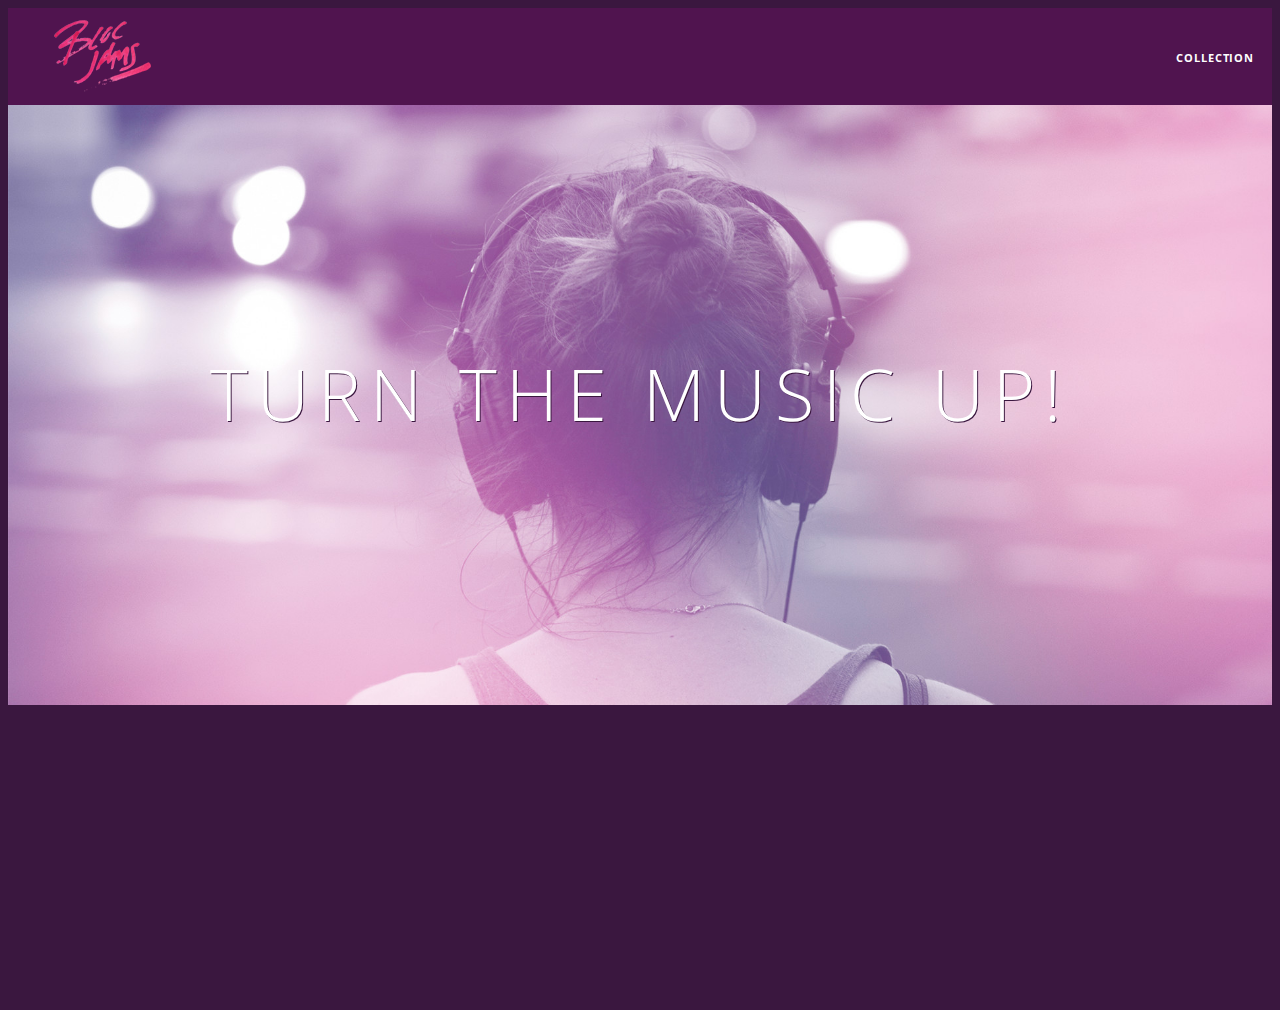
<file: index.html>
<!DOCTYPE html>
<html>
    <head>
        <title>
            Bloc Jams
        </title>
        <meta name="viewport" content="width=device-width, initial-scale=1">
        <link rel="stylesheet" type="text/css" href="http://fonts.googleapis.com/css?family=Open+Sans:400,800,600,700,300">
        <link rel="stylesheet" type="text/css" href="http://code.ionicframework.com/ionicons/2.0.1/css/ionicons.min.css">
        <link rel="stylesheet" type="text/css" href="styles/normalize.css">
        <link rel="stylesheet" type="text/css" href="styles/main.css">
        <link rel="stylesheet" type="text/css" href="styles/landing.css">
    </head>
        <body class="landing">
            <nav class="navbar">
                <a href="index.html" class="logo">
                    <img src="assets/images/bloc_jams_logo.png" alt="bloc jams logo">
                </a>
                <div class="links-container">
                    <a href="collection.html" class="navbar-link">collection</a>
                </div>
            </nav>
            <div class="hero-content"> <!-- hero content -->
                <h1 class="hero-title">Turn the music up!</h1>
            </div>
            <div class="selling-points container clearfix"><!-- selling points -->
                <div class="point column third">
                    <span class="ion-music-note"></span>
                    <h5 class="point-title">Choose your music</h5>
                    <p class="point-description">The world is full of music; why should you have to listen to music that someone else chose?</p>
                </div>
                <div class="point column third">
                    <span class="ion-radio-waves"></span>
                    <h5 class="point-title">Unlimited, streaming, ad-free</h5>
                    <p class="point-description">No arbitrary limits. No distractions.</p>
                </div>
                <div class="point column third">
                    <span class="ion-iphone"></span>
                    <h5 class="point-title">Mobile enabled</h5>
                    <p class="point-description">Listen to your music on the go. This streaming service is available on all mobile platforms.</p>
                </div>
            </div>
            <script src="https://code.jquery.com/jquery-2.1.3.min.js"></script>
           <script src="scripts/landing.js"></script>
        </body>
</html>
</file>
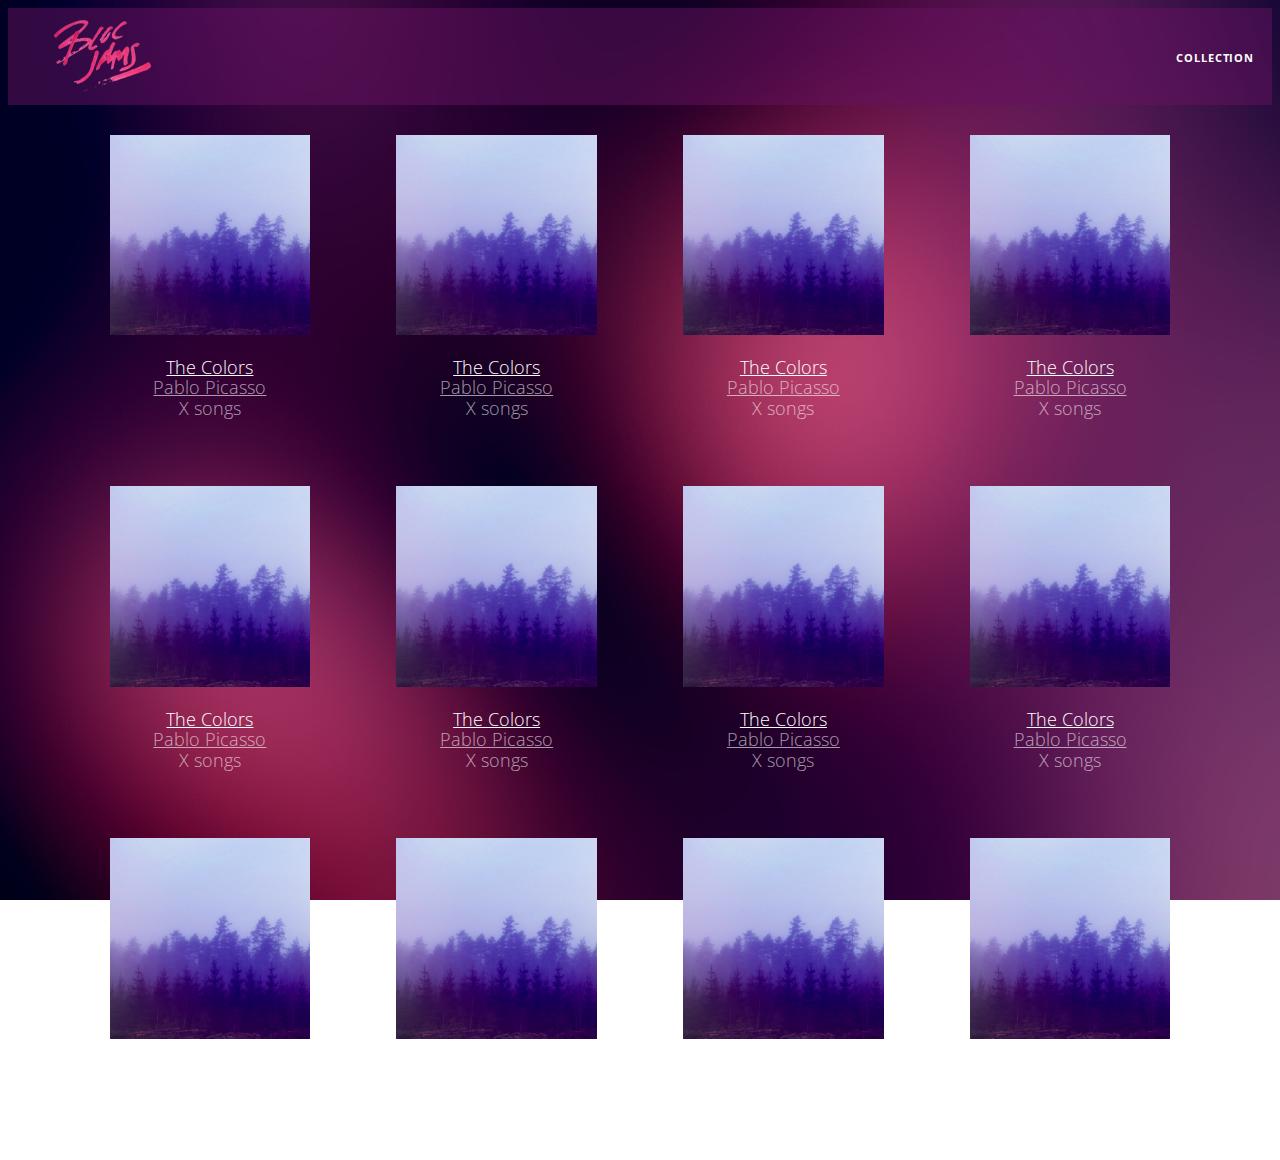
<file: collection.html>
<!DOCTYPE html>
<html>
    <head>
        <title>Bloc Jams</title>
        <meta name="viewport" content="width=device-width, initial-scale=1">
        <link rel="stylesheet" type="text/css" href="http://fonts.googleapis.com/css?family=Open+Sans:400,800,600,700,300">
        <link rel="stylesheet" type="text/css" href="http://code.ionicframework.com/ionicons/2.0.1/css/ionicons.min.css">
        <link rel="stylesheet" type="text/css" href="styles/normalize.css">
        <link rel="stylesheet" type="text/css" href="styles/main.css">
        <link rel="stylesheet" type="text/css" href="styles/collection.css">
    </head>
    <body class="collection">
        <nav class="navbar">
            <a href="index.html" class="logo">
                <img src="assets/images/bloc_jams_logo.png" alt="bloc jams logo">
            </a>
            <div class="links-container">
                <a href="collection.html" class="navbar-link">collection</a>
            </div>
        </nav>
        
        <section class="album-covers container clearfix"></section>
        <script src="https://code.jquery.com/jquery-2.1.3.min.js"></script>
        <script src="scripts/collection.js"></script>
    </body>
<html>
</file>
<file: styles/main.css>
*, *::before, *::after {
    -moz-box-sizing: border-box;
    -webkit-box-sizing: border-box;
    box-sizing: border-box;
}

html{
    height: 100%;
    font-size: 100%;
}

body{
    font-family: "Open Sans";
    color: white;
    min-height: 100%;
}


.navbar{
    position: relative;
    padding: 0.5rem;
    background-color: rgb(101,18,95,0.5);
    z-index: 1;
}

.navbar .logo{
    position: relative;
    left: 2rem;
    cursor: pointer;
}

.navbar .links-container {
    display: table;
    position: absolute;
    top: 0;
    right: 0;
    height: 100px;
    color: white;
    text-decoration: none;
}

.links-container .navbar-link{
    display: table-cell;
    position: relative;
    height: 100%;
    padding-left: 1rem;
    padding-right: 1rem;
    vertical-align: middle;
    color: white;
    font-size: 0.625rem;
    letter-spacing: 0.05rem;
    font-weight: 700;
    text-transform: uppercase;
    text-decoration: none;
    cursor: pointer;
}

.links-container .navbar-link:hover {
    color: rgb(233,50,117);
}

.container{
    margin: 0 auto;
    max-width: 64rem;
}

.container.narrow{
    max-width: 56rem;
}
/*Medium and small screeens (640px) */
@media(min-width: 640px){
    html{ font-size: 112%; }

    .column{
        float: left;
        padding-left: 1rem;
        padding-right: 1rem;
    }
    
    .column.full { width: 100%; }
    .column.two-thirds { width: 66.7%; }
    .column.half { width: 50%; }
    .column.third { width: 33.3%; }
    .column.fourth { width: 25%; }
    .column.flow-opposite { float: right; }    
    
}
.
/* Large screen (1024px) */
@media(min-width: 1024 px){
    html{ font-size: 120%; }
}

.clearfix::before,
.clearfix::after {
    content: " ";
    display: table;
}

.clearfix::after {
    clear: both;
}
</file>
<file: styles/landing.css>
body.landing{
    background-color: rgb(58,23,63);
}

.hero-content {
    position: relative;
    min-height: 600px;
    background-image: url(../assets/images/bloc_jams_bg.jpg);
    background-repeat: no-repeat;
    background-position: center center;
    background-size: cover;
}

.hero-content .hero-title{
    position: absolute;
    top: 40%;
    -webkit-transform: translateY(-50%);
    -moz-transform: translateY(-50%);
    -ms-transform: translateY(-50%);
    transform: tranlateY(-50%);
    width: 100%;
    text-align: center;
    font-size: 4rem;
    font-weight: 300;
    text-transform: uppercase;
    letter-spacing: 0.5rem;
    text-shadow: 1px 1px 0px rgb(58,23,63);
}

.selling-points{
    position: relative;
    -webkit-box-sizing: border-box;
    box-sizing: border-box;
}

.point{
    position: relative;
    padding: 2rem;
    text-align: center;
    opacity: 0;
    -webkit-transform: scaleX(0.9) translateY(3rem);
    -moz-transform: scaleX(0.9) translateY(3rem);
    transform: scaleX(0.9) translateY(3rem);
    -webkit-transition: all 0.25s ease-in-out;
    -moz-transition: all 0.25s ease-in-out;
    transition: all 0.25s ease-in-out;
    -webkit-transition-delay: 0.2s;
    -moz-transition-delay: 0.2s;
    transition-delay: 0.2s;
}

.point .point-title{
    font-size: 1.25rem;
}

.ion-music-note, 
.ion-radio-waves,
.ion-iphone{
    color: rgb(233,0,117);
    font-size: 5rem;
}
</file>
<file: styles/collection.css>
body.collection {
    background-image: url(../assets/images/blurred_backgrounds/blur_bg_2.jpg);
    background-repeat: no-repeat;
    background-attachment: fixed;
    background-position: center center;
    background-size: cover;
}

.album-covers{
    position: relative;
}

.collection-album-container{
    position: relative;
    margin-top: 30px;
    margin-bottom: 20px;
    text-align: center;
}

.collection-album-container .caption{
    margin-top: 10px;
}

.collection-album-container .caption p{
    font-size: 1rem;
    font-weight: 300;
    color: rgba(255, 255, 255, 0.6);
}

.collection-album-container .caption p a {
    color: rgba(255, 255, 255, 0.6);
}

.collection-album-container .caption p a.album-name {
    color: white;
}

.collection-album-container img{
    width: 80%;
}
</file>
